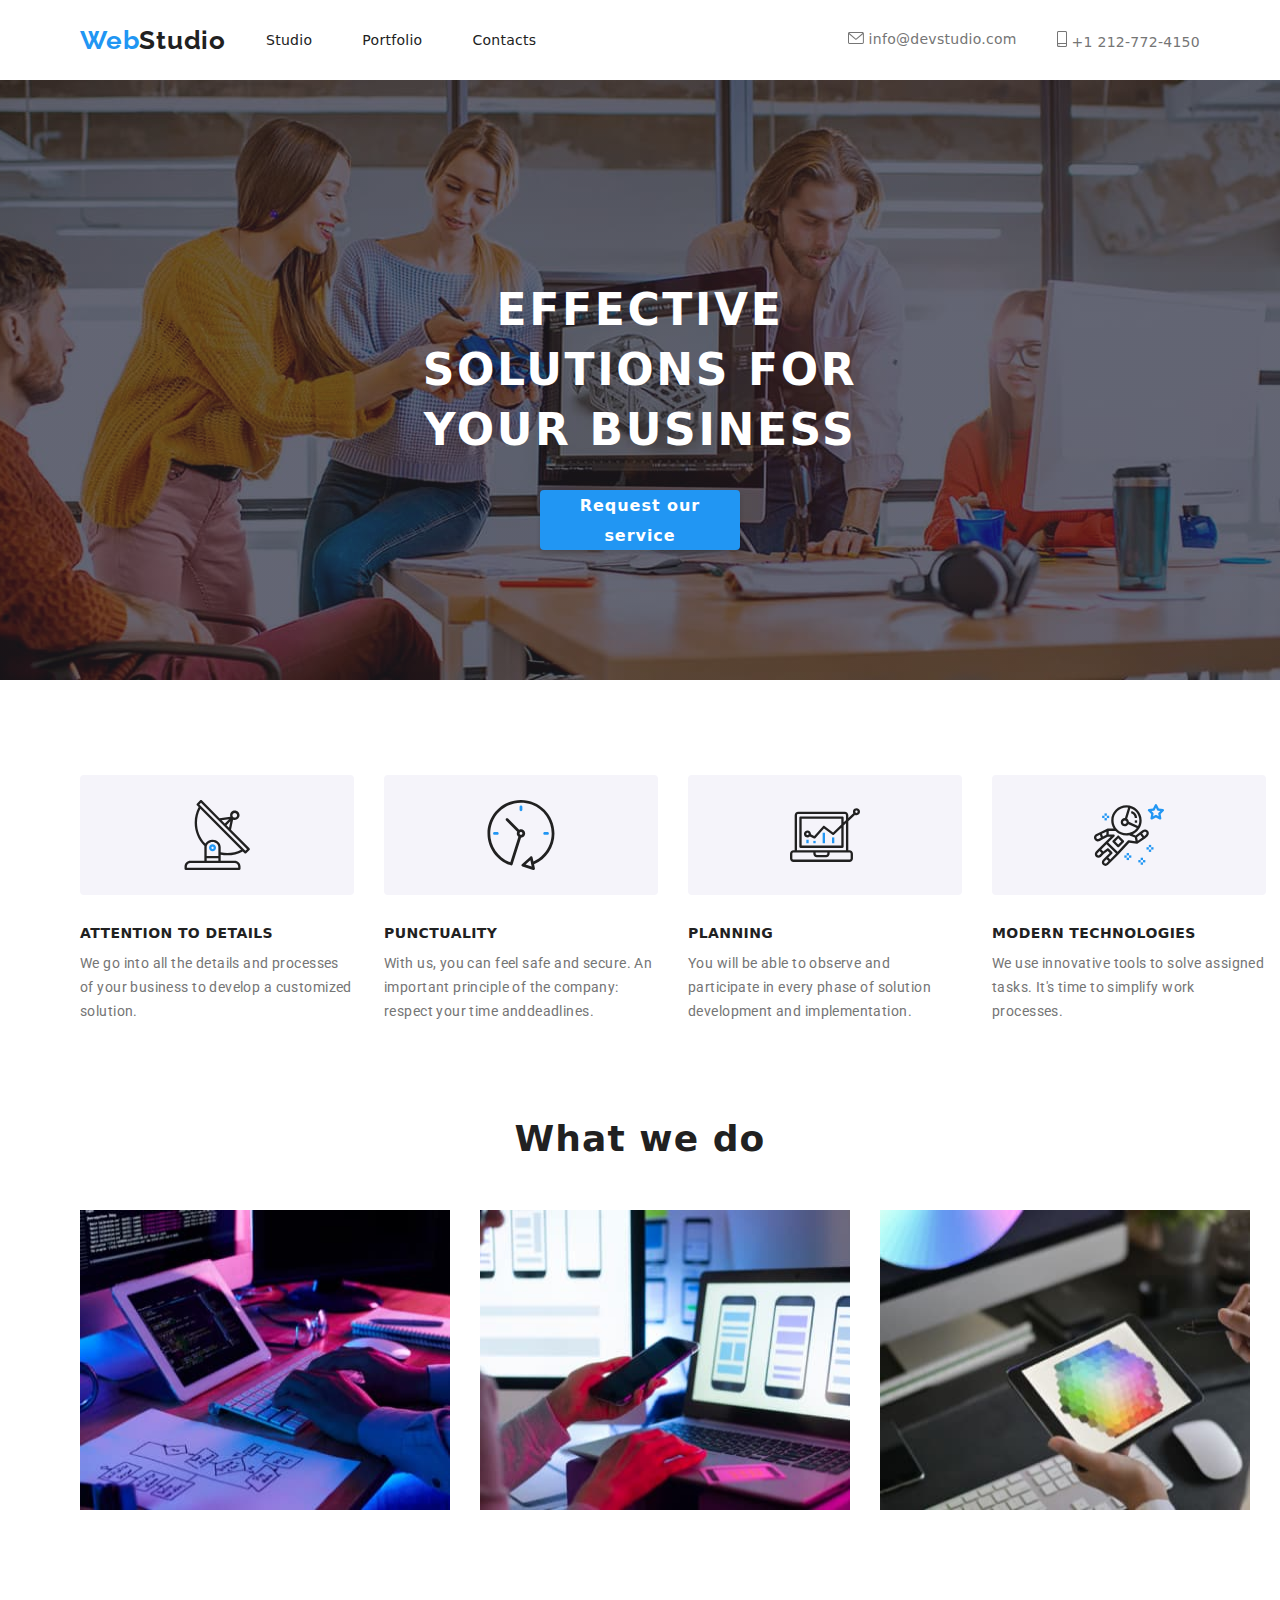
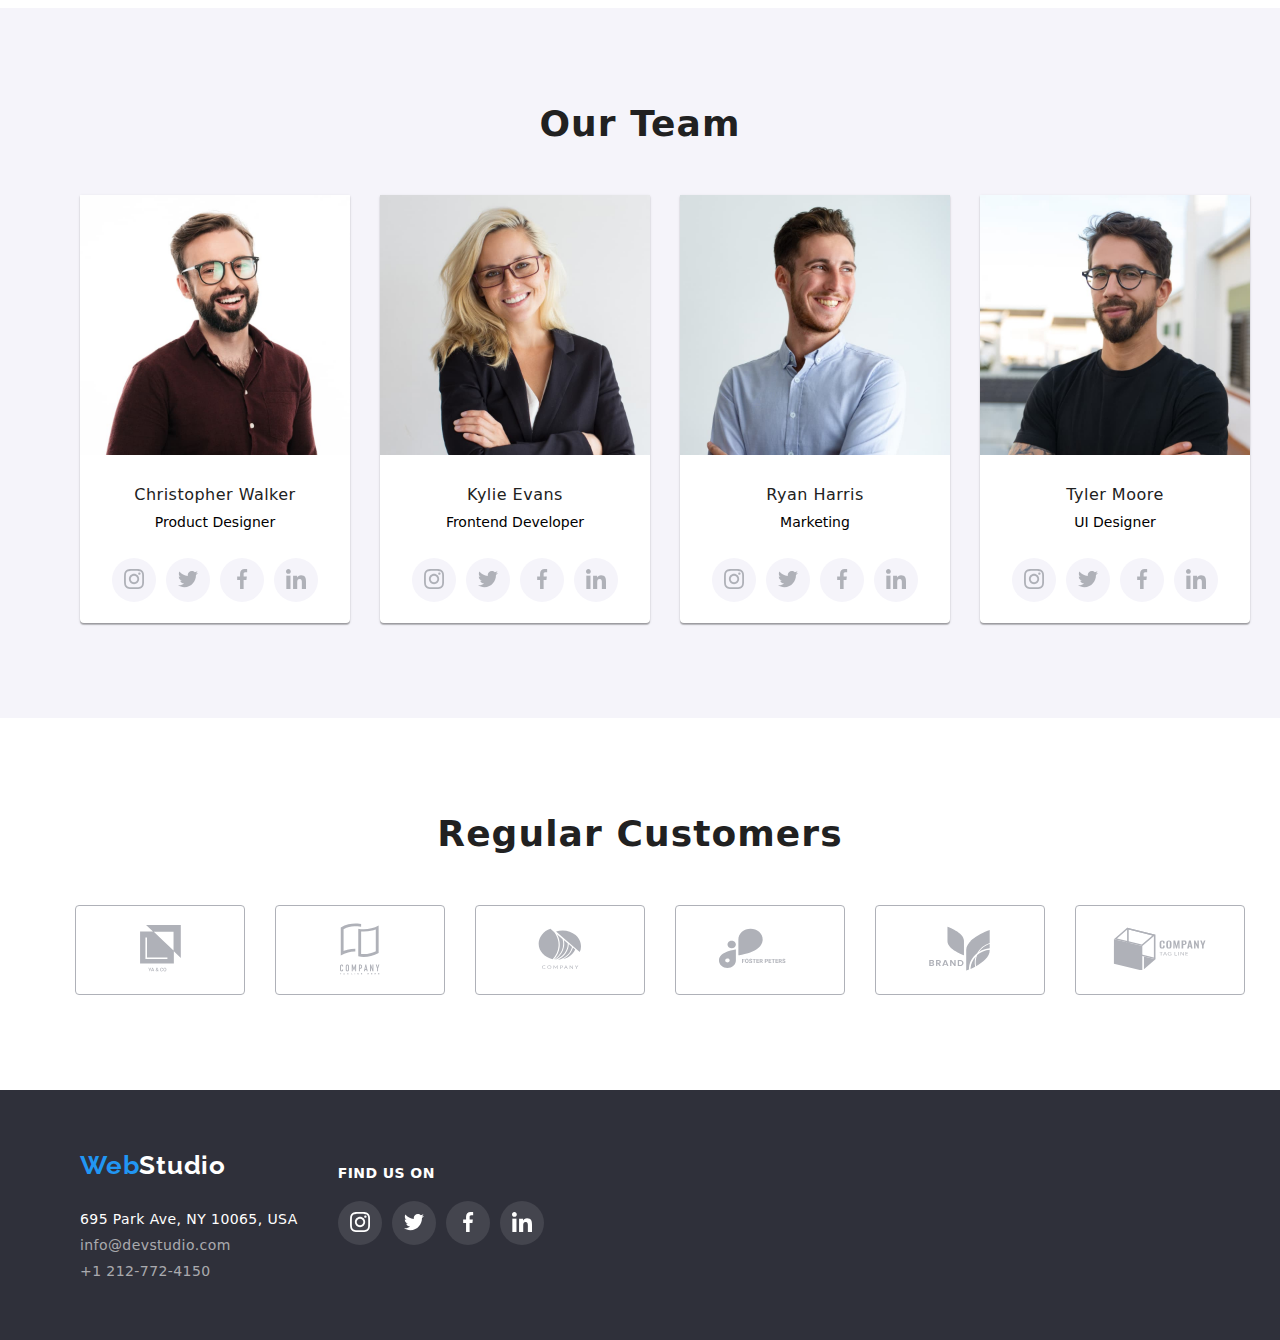
<file: index.html>
<!DOCTYPE html>
<html lang="en">

<head>
    <meta charset="UTF-8">
    <title>Studio</title>
    <link rel="preconnect" href="https://fonts.googleapis.com">
    <link rel="preconnect" href="https://fonts.gstatic.com" crossorigin>
    <link
        href="https://fonts.googleapis.com/css2?family=Raleway:wght@700&family=Roboto:wght@400;500;700;900&display=swap"
        rel="stylesheet">
    <link rel="stylesheet"
        href="https://cdnjs.cloudflare.com/ajax/libs/modern-normalize/1.0.0/modern-normalize.min.css" />
    <link rel="stylesheet" href="./css/styles.css">
</head>

<body>
    <header class="page-header container">
        <a class="logo" href="webstudio.html">Studio</a>
        <nav class="navigation">
            <ul class="navigation-list">
                <li class="nav-list-item"><a href="index.html">Studio</a></li>
                <li class="nav-list-item"><a href="portfolio.html">Portfolio</a></li>
                <li class="nav-list-item"><a href="contacts.html">Contacts</a></li>
            </ul>
        </nav>
        <ul class="contact-list">
            <li class="contact-list-item">
                <a href="mailto:info@devstudio.com"><svg width="16" height="12">
                        <use href="./images/icons.svg#icon-envelope1"></use>
                    </svg> info@devstudio.com</a>
            </li>
            <li class="contact-list-item">
                <a href="tel:+1212-772-4150"><svg width="10" height="16">
                        <use href="./images/icons.svg#icon-smartphone"></use>
                    </svg> +1 212-772-4150</a>
            </li>
        </ul>
    </header>
    <main>
        <div class="page-title">
            <div class="title-section">
                <p>EFFECTIVE SOLUTIONS FOR YOUR BUSINESS</p>
            </div>
            <button class="request-button">Request our service</button>
        </div>
    </main>
    <section class="container">
        <ul class="work-section">
            <li>
                <div class="benefit-icon"><svg width="70" height="70">
                        <use href="./images/icons.svg#icon-Group"></use>
                    </svg></div>
                <h3 class="small-title">ATTENTION TO DETAILS</h3>
                <p class="text-section">We go into all the details and processes of your business to develop a
                    customized solution.</p>
            </li>
            <li>
                <div class="benefit-icon"><svg width="70" height="70">
                        <use href="./images/icons.svg#icon-clock-1"></use>
                    </svg></div>
                <h3 class="small-title">PUNCTUALITY</h3>
                <p class="text-section">With us, you can feel safe and secure. An important principle of the company:
                    respect your time
                    anddeadlines.</p>
            </li>
            <li>
                <div class="benefit-icon"><svg width="70" height="70">
                        <use href="./images/icons.svg#icon-diagram-1"></use>
                    </svg></div>
                <h3 class="small-title">PLANNING</h3>
                <p class="text-section">You will be able to observe and participate in every phase of solution
                    development and
                    implementation.
                </p>
            </li>
            <li>
                <div class="benefit-icon"><svg width="70" height="70">
                        <use href="./images/icons.svg#icon-astronaut-1"></use>
                    </svg></div>
                <h3 class="small-title">MODERN TECHNOLOGIES</h3>
                <p class="text-section">We use innovative tools to solve assigned tasks. It's time to simplify work
                    processes.</p>
            </li>
        </ul>
    </section>
    <section class="container">
        <h2 class="pic-title">What we do</h2>
        <ul class="pic-items">
            <li><img height="300" width="370" src="images/img1.jpg" alt="Back End"></li>
            <li><img height="300" width="370" src="images/img2.jpg" alt="Front End"></li>
            <li><img height="300" width="370" src="images/img3.jpg" alt="Design"></li>
        </ul>
    </section>
    <section class="employ-section">
        <h2 class="team-title">Our Team</h2>
        <ul class="team-section container">
            <li class="member"><img height="260" width="270" src="images/img4.jpg" alt="Christopher Walker">
                <h3 class="member-name">Christopher Walker</h3>
                <p class="job">Product Designer</p>
                <div>
                    <ul class="social-list">
                        <li class="icon-list-item"><a href="#"><svg width="20" height="20">
                                    <use href="./images/icons.svg#icon-instagram-2"></use>
                                </svg></a>
                        </li>
                        <li class="icon-list-item"><a href="#"><svg width="20" height="20">
                                    <use href="./images/icons.svg#icon-twitter-1"></use>
                                </svg></a>
                        </li>
                        <li class="icon-list-item"><a href="#"><svg width="20" height="20">
                                    <use href="./images/icons.svg#icon-facebook-1"></use>
                                </svg></a>
                        </li>
                        <li class="icon-list-item"><a href="#"><svg width="20" height="20">
                                    <use href="./images/icons.svg#icon-linkedin-1"></use>
                                </svg></a>
                        </li>
                    </ul>
                </div>
            </li>
            <li class="member"><img height="260" width="270" src="images/img5.jpg" alt="Kylie Evans">
                <h3 class="member-name">Kylie Evans</h3>
                <p class="job">Frontend Developer</p>
                <div>
                    <ul class="social-list">
                        <li class="icon-list-item"><a href="#"><svg width="20" height="20">
                                    <use href="./images/icons.svg#icon-instagram-2"></use>
                                </svg></a>
                        </li>
                        <li class="icon-list-item"><a href="#"><svg width="20" height="20">
                                    <use href="./images/icons.svg#icon-twitter-1"></use>
                                </svg></a>
                        </li>
                        <li class="icon-list-item"><a href="#"><svg width="20" height="20">
                                    <use href="./images/icons.svg#icon-facebook-1"></use>
                                </svg></a>
                        </li>
                        <li class="icon-list-item"><a href="#"><svg width="20" height="20">
                                    <use href="./images/icons.svg#icon-linkedin-1"></use>
                                </svg></a>
                        </li>
                    </ul>
                </div>
            </li>
            <li class="member"><img height="260" width="270" src="images/img6.jpg" alt="Ryan Harris">
                <h3 class="member-name">Ryan Harris</h3>
                <p class="job">Marketing</p>
                <div>
                    <ul class="social-list">
                        <li class="icon-list-item"><a href="#"><svg width="20" height="20">
                                    <use href="./images/icons.svg#icon-instagram-2"></use>
                                </svg></a>
                        </li>
                        <li class="icon-list-item"><a href="#"><svg width="20" height="20">
                                    <use href="./images/icons.svg#icon-twitter-1"></use>
                                </svg></a>
                        </li>
                        <li class="icon-list-item"><a href="#"><svg width="20" height="20">
                                    <use href="./images/icons.svg#icon-facebook-1"></use>
                                </svg></a>
                        </li>
                        <li class="icon-list-item"><a href="#"><svg width="20" height="20">
                                    <use href="./images/icons.svg#icon-linkedin-1"></use>
                                </svg></a>
                        </li>
                    </ul>
                </div>
            </li>
            <li class="member"><img height="260" width="270" src="images/img7.jpg" alt="Tyler Moore">
                <h3 class="member-name">Tyler Moore</h3>
                <p class="job">UI Designer</p>
                <div>
                    <ul class="social-list">
                        <li class="icon-list-item"><a href="#"><svg width="20" height="20">
                                    <use href="./images/icons.svg#icon-instagram-2"></use>
                                </svg></a>
                        </li>
                        <li class="icon-list-item"><a href="#"><svg width="20" height="20">
                                    <use href="./images/icons.svg#icon-twitter-1"></use>
                                </svg></a>
                        </li>
                        <li class="icon-list-item"><a href="#"><svg width="20" height="20">
                                    <use href="./images/icons.svg#icon-facebook-1"></use>
                                </svg></a>
                        </li>
                        <li class="icon-list-item"><a href="#"><svg width="20" height="20">
                                    <use href="./images/icons.svg#icon-linkedin-1"></use>
                                </svg></a>
                        </li>
                    </ul>
                </div>
            </li>
        </ul>
    </section>
    <section class="costumers-section">
        <p class="costumers-title">Regular Customers</p>
        <div>
            <ul class="costumers-items">
                <li class="costumer-icon"><a href="#"><svg width="41" height="46.7">
                            <use href="./images/icons.svg#icon-Union"></use>
                        </svg></a></li>
                <li class="costumer-icon"><a href="#"><svg width="40" height="52">
                            <use href="./images/icons.svg#icon-group1"></use>
                        </svg></a></li>
                <li class="costumer-icon"><a href="#"><svg width="43.46" height="41.18">
                            <use href="./images/icons.svg#icon-Object"></use>
                        </svg></a></li>
                <li class="costumer-icon"><a href="#"><svg width="84.44" height="40.62">
                            <use href="./images/icons.svg#icon-group2"></use>
                        </svg></a></li>
                <li class="costumer-icon"><a href="#"><svg width="65.54" height="45.43">
                            <use href="./images/icons.svg#icon-group3"></use>
                        </svg></a></li>
                <li class="costumer-icon"><a href="#"><svg width="93.79" height="43.93">
                            <use href="./images/icons.svg#icon-Object1"></use>
                        </svg></a></li>
            </ul>
        </div>
    </section>
    <footer class="footer-section">
        <div class="footer-items container">
            <div class="information">
                <a class="footer-logo" href="webstudio.html">Studio</a>
                <address>
                    <ul class="adress-list">
                        <li class="adress">695 Park Ave, NY 10065, USA</li>
                        <li><a class="footer-contact-list" href="mailto:info@devstudio.com">info@devstudio.com</a></li>
                        <li><a class="footer-contact-list" href="tel:+1212-772-4150">+1 212-772-4150</a></li>
                    </ul>
                </address>
            </div>
            <div class="social-media">
                <p class="footer-title">FIND US ON</p>
                <ul class="footer-icons">
                    <li class="footer-icon"><a href="#"><svg width="20" height="20">
                                <use href="./images/icons.svg#icon-instagram-2"></use>
                            </svg></a></li>
                    <li class="footer-icon"><a href="#"><svg width="20" height="20">
                                <use href="./images/icons.svg#icon-twitter-1"></use>
                            </svg></a></li>
                    <li class="footer-icon"><a href="#"><svg width="20" height="20">
                                <use href="./images/icons.svg#icon-facebook-1"></use>
                            </svg></a></li>
                    <li class="footer-icon"><a href="#"><svg width="20" height="20">
                                <use href="./images/icons.svg#icon-linkedin-1"></use>
                            </svg></a></li>
                </ul>
            </div>
        </div>
    </footer>
</body>

</html>
</file>
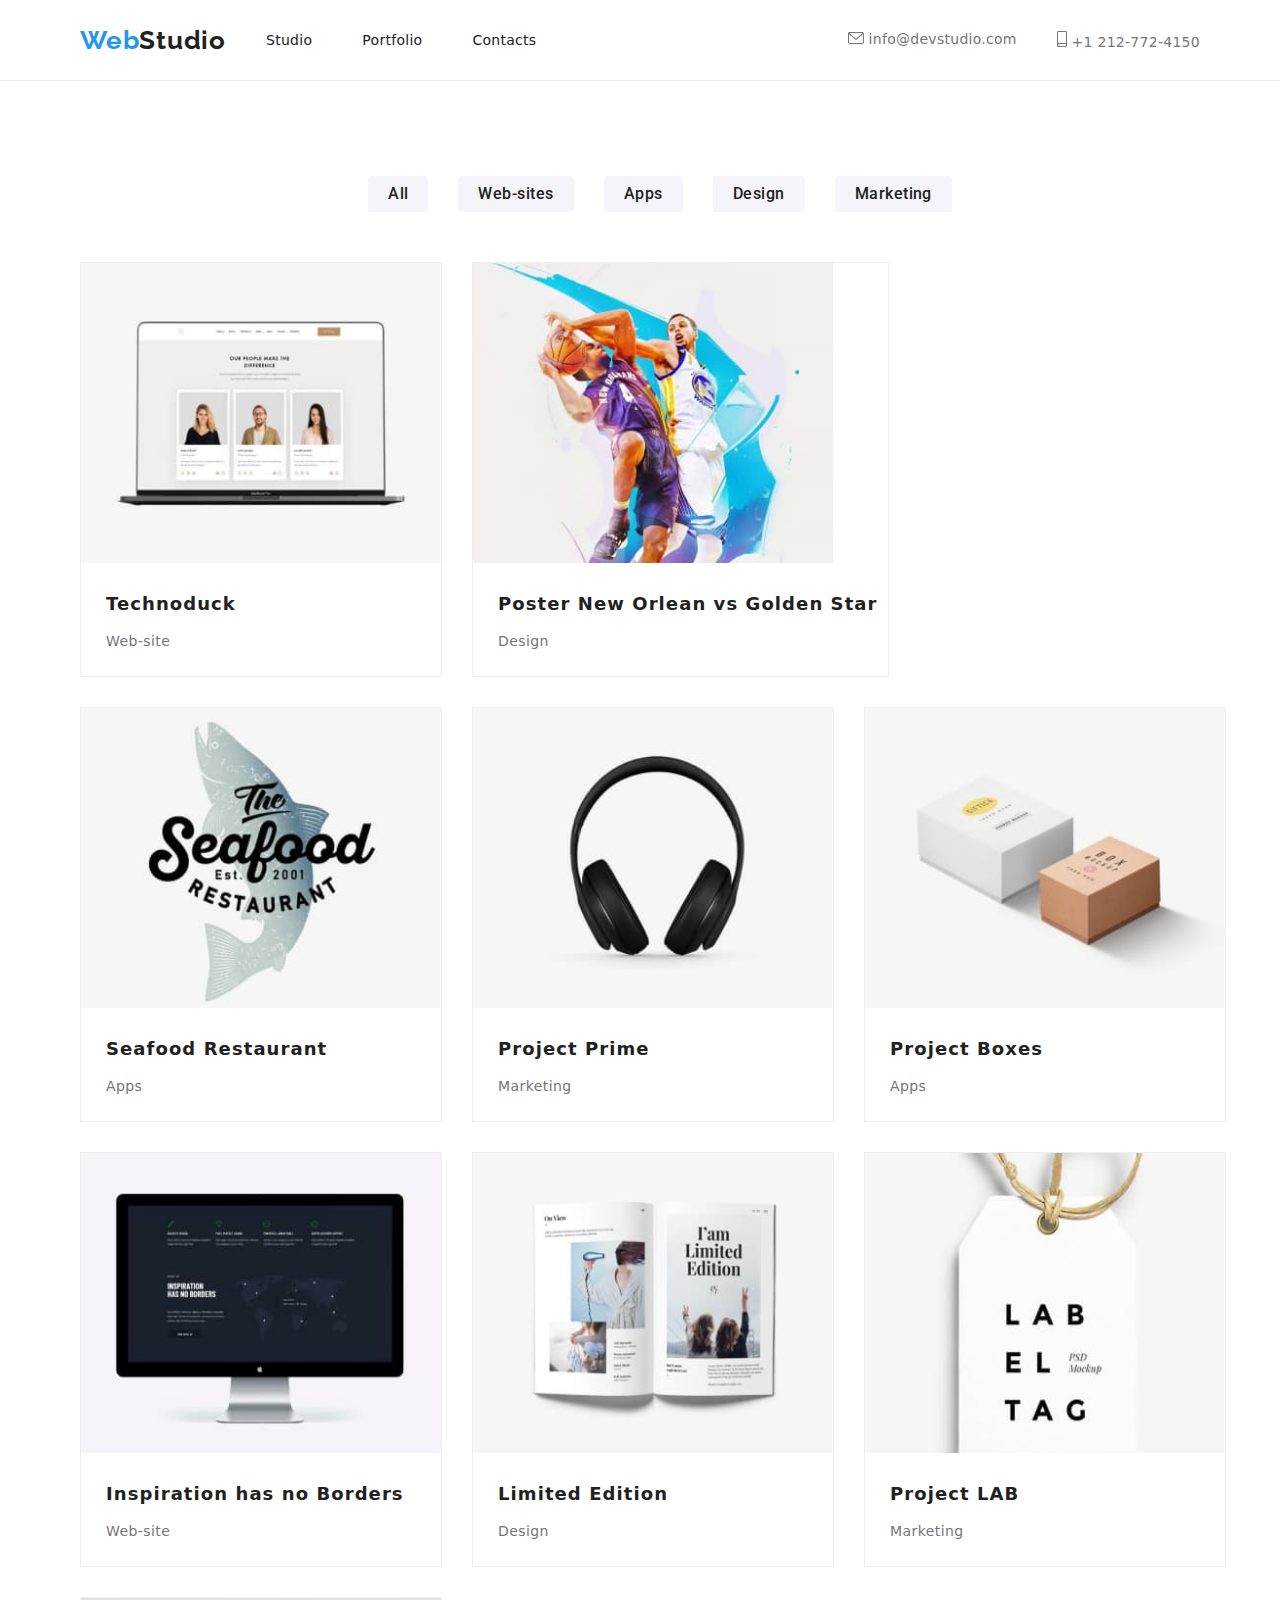
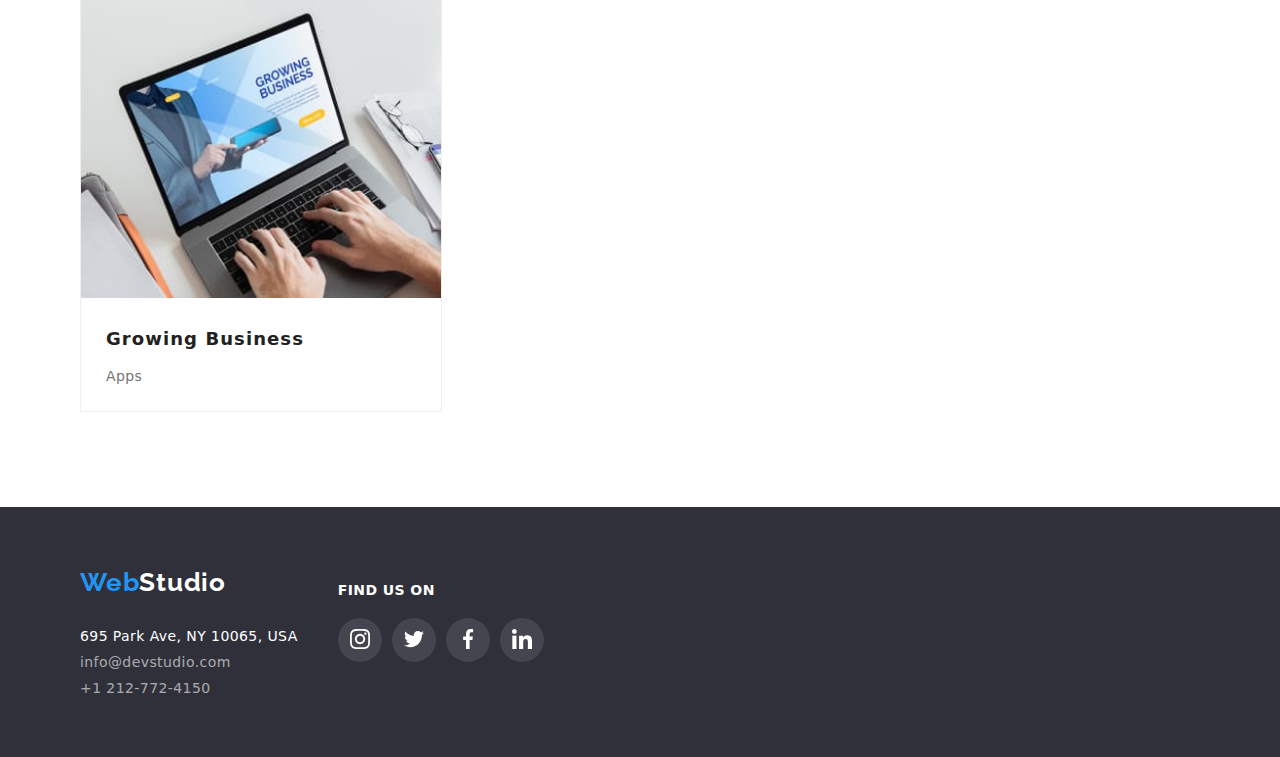
<file: portfolio.html>
<!DOCTYPE html>
<html lang="en">

<head>
    <meta charset="UTF-8">
    <title>Portfolio</title>
    <link rel="preconnect" href="https://fonts.googleapis.com">
    <link rel="preconnect" href="https://fonts.gstatic.com" crossorigin>
    <link
        href="https://fonts.googleapis.com/css2?family=Raleway:wght@700&family=Roboto:wght@400;500;700;900&display=swap"
        rel="stylesheet">
    <link rel="stylesheet"
        href="https://cdnjs.cloudflare.com/ajax/libs/modern-normalize/1.0.0/modern-normalize.min.css" />
    <link rel="stylesheet" href="./css/styles.css">
</head>

<body>
    <header class="page-header container">
        <a class="logo" href="webstudio.html">Studio</a>
        <nav class="navigation">
            <ul class="navigation-list">
                <li class="nav-list-item"><a href="index.html">Studio</a></li>
                <li class="nav-list-item"><a href="portfolio.html">Portfolio</a></li>
                <li class="nav-list-item"><a href="contacts.html">Contacts</a></li>
            </ul>
        </nav>
        <ul class="contact-list">
            <li class="contact-list-item">
                <a href="mailto:info@devstudio.com"><svg width="16" height="12">
                        <use href="./images/icons.svg#icon-envelope1"></use>
                    </svg> info@devstudio.com</a>
            </li>
            <li class="contact-list-item">
                <a href="tel:+1212-772-4150"><svg width="10" height="16">
                        <use href="./images/icons.svg#icon-smartphone"></use>
                    </svg> +1 212-772-4150</a>
            </li>
        </ul>
    </header>
    <main class="service-section">
        <section>
            <nav>
                <ul class="button-list">
                    <li><button class="button-item">All</button></li>
                    <li><button class="button-item">Web-sites</button></li>
                    <li><button class="button-item">Apps</button></li>
                    <li><button class="button-item">Design</button></li>
                    <li><button class="button-item">Marketing</button></li>
                </ul>
            </nav>
        </section>
        <section class="container">
            <ul class="all">
                <li class="all-item"><img class="image" src="images/img8.jpg" alt="Technoduck">
                    <h3 class="title">Technoduck</h3>
                    <p class="category">Web-site</p>
                </li>
                <li class="all-item"><img class="image" src="images/img9.jpg" alt="Poster New Orlean vs Golden Star">
                    <h3 class="title">Poster New Orlean vs Golden Star</h3>
                    <p class="category">Design</p>
                </li>
                <li class="all-item"><img class="image" src="images/img10.jpg" alt="Seafood Restaurant ">
                    <h3 class="title">Seafood Restaurant</h3>
                    <p class="category">Apps</p>
                </li>
                <li class="all-item"><img class="image" src="images/img11.jpg" alt="Project Prime">
                    <h3 class="title">Project Prime</h3>
                    <p class="category">Marketing</p>
                </li>
                <li class="all-item"><img class="image" src="images/img12.jpg" alt="Project Boxes">
                    <h3 class="title">Project Boxes</h3>
                    <p class="category">Apps</p>
                </li>
                <li class="all-item"><img class="image" src="images/img13.jpg" alt="Inspiration has no Borders">
                    <h3 class="title">Inspiration has no Borders</h3>
                    <p class="category">Web-site</p>
                </li>
                <li class="all-item"><img class="image" src="images/img14.jpg" alt="Limited Edition">
                    <h3 class="title">Limited Edition</h3>
                    <p class="category">Design</p>
                </li>
                <li class="all-item"><img class="image" src="images/img15.jpg" alt="Project LAB">
                    <h3 class="title">Project LAB</h3>
                    <p class="category">Marketing</p>
                </li>
                <li class="all-item"><img class="image" src="images/img16.jpg" alt="Growing Business">
                    <h3 class="title">Growing Business</h3>
                    <p class="category">Apps</p>
                </li>
            </ul>
        </section>
    </main>
    <footer class="footer-section">
        <div class="footer-items container">
            <div class="information">
                <a class="footer-logo" href="webstudio.html">Studio</a>
                <address>
                    <ul class="adress-list">
                        <li class="adress">695 Park Ave, NY 10065, USA</li>
                        <li><a class="footer-contact-list" href="mailto:info@devstudio.com">info@devstudio.com</a></li>
                        <li><a class="footer-contact-list" href="tel:+1212-772-4150">+1 212-772-4150</a></li>
                    </ul>
                </address>
            </div>
            <div class="social-media">
                <p class="footer-title">FIND US ON</p>
                <ul class="footer-icons">
                    <li class="footer-icon"><a href="#"><svg width="20" height="20">
                                <use href="./images/icons.svg#icon-instagram-2"></use>
                            </svg></a></li>
                    <li class="footer-icon"><a href="#"><svg width="20" height="20">
                                <use href="./images/icons.svg#icon-twitter-1"></use>
                            </svg></a></li>
                    <li class="footer-icon"><a href="#"><svg width="20" height="20">
                                <use href="./images/icons.svg#icon-facebook-1"></use>
                            </svg></a></li>
                    <li class="footer-icon"><a href="#"><svg width="20" height="20">
                                <use href="./images/icons.svg#icon-linkedin-1"></use>
                            </svg></a></li>
                </ul>
            </div>
        </div>
    </footer>
</body>

</html>
</file>
<file: css/styles.css>
html {
  font-family: "Roboto";
  font-style: normal;
  font-weight: 400;
  font-size: 14px;
  line-height: 16px;
}
.container {
  width: 1200px;
  margin: 0px auto;
}
/* HeaderSection */
.logo {
  font-family: "Raleway";
  font-weight: 700;
  font-size: 26px;
  line-height: 31px;
  letter-spacing: 0.03em;
  color: #212121;
  text-decoration: none;
}
.logo:hover {
  color: #2196f3;
}
.logo::before {
  content: "Web";
  color: #2196f3;
}
.navigation-list li a {
  font-weight: 500;
  letter-spacing: 0.02em;
  color: #212121;
  text-decoration: none;
}
.navigation-list li a:hover,
.navigation-list li a:focus {
  color: #2196f3;
}
.navigation-list > li {
  list-style: none;
}
.contact-list li a {
  font-weight: 500;
  letter-spacing: 0.02em;
  color: #757575;
  fill: #757575;
  text-decoration: none;
}
.contact-list > li {
  list-style: none;
}
.contact-list-item a:hover {
  fill: #2196f3;
  color: #2196f3;
}
.navigation-list {
  display: flex;
  gap: 50px;
}
.contact-list {
  display: flex;
  gap: 40px;
}
.navigation {
  flex-grow: 1;
}
.page-header {
  display: flex;
  align-items: center;
  height: 80px;
  padding: 0px 40px;
}
/* ButtonsSection */
.service-section {
  border-top: 1px solid #ececec;
  padding: 95px 0px;
}
.button-list li button {
  font-family: "Roboto";
  font-style: normal;
  font-weight: 500;
  font-size: 16px;
  line-height: 26px;
  text-align: center;
  letter-spacing: 0.03em;
  color: #212121;
  background: #f5f4fa;
  border-radius: 4px;
  border: none;
}
.button-list > li {
  list-style: none;
}
.button-list li button:hover {
  font-weight: 500;
  font-size: 16px;
  line-height: 26px;
  text-align: center;
  letter-spacing: 0.03em;
  color: #ffffff;
  background: #2196f3;
  box-shadow: 0px 3px 1px rgba(0, 0, 0, 0.1), 0px 1px 2px rgba(0, 0, 0, 0.08),
    0px 2px 2px rgba(0, 0, 0, 0.12);
  border-radius: 4px;
  cursor: pointer;
}
.button-list {
  display: flex;
  gap: 30px;
  justify-content: center;
  padding-bottom: 50px;
}
.button-item {
  padding: 5px 20px;
}
/* ImageSection */
.all {
  list-style: none;
  display: flex;
  flex-wrap: wrap;
  gap: 30px;
}
.all-item {
  border: 1px solid #eeeeee;
}
.all-item:hover {
  background: #ffffff;
  border: 1px solid #eeeeee;
  box-shadow: 0px 1px 1px rgba(0, 0, 0, 0.12), 0px 4px 4px rgba(0, 0, 0, 0.06),
    1px 4px 6px rgba(0, 0, 0, 0.16);
  cursor: pointer;
}
.all .image {
  width: 360px;
  height: 300px;
}
.all .title {
  font-weight: 700;
  font-size: 18px;
  line-height: 36px;
  letter-spacing: 0.06em;
  color: #212121;
  padding: 20px 10px 4px 25px;
}
.all .category {
  line-height: 30px;
  letter-spacing: 0.03em;
  color: #757575;
  padding: 0px 25px 20px 25px;
}
/* FooterSection */
.footer-section {
  display: flex;
}
.footer-logo {
  font-family: "Raleway";
  font-weight: 700;
  font-size: 26px;
  line-height: 31px;
  letter-spacing: 0.03em;
  color: #ffffff;
  text-decoration: none;
  padding-left: 40px;
}
.footer-logo:hover {
  color: #2196f3;
}
.footer-logo::before {
  content: "Web";
  color: #2196f3;
}
.adress {
  font-style: normal;
  letter-spacing: 0.03em;
  color: #ffffff;
}
.footer-section li {
  list-style: none;
}
.footer-contact-list {
  font-style: normal;
  letter-spacing: 0.03em;
  color: rgba(255, 255, 255, 0.6);
  text-decoration: none;
}
.footer-contact-list:hover {
  color: #2196f3;
}
.footer-section {
  background: #2f303a;
}
.footer-items {
  display: flex;
  flex-direction: row;
}
.information {
  display: flex;
  flex-direction: column;
  gap: 30px;
  padding: 60px 0px;
}
.social-media {
  display: flex;
  flex-direction: column;
  gap: 20px;
  padding: 75px 0px 95px 0px;
  flex-grow: 1;
}
.footer-title {
  font-weight: 700;
  font-size: 14px;
  line-height: 16px;
  letter-spacing: 0.03em;
  text-transform: uppercase;
  color: #ffffff;
  padding-left: 40px;
}
.footer-icons {
  display: flex;
  gap: 10px;
}
.footer-icon {
  display: flex;
  align-items: center;
  justify-content: center;
  width: 44px;
  height: 44px;
  background: rgba(255, 255, 255, 0.1);
  border-radius: 50%;
  fill: #ffffff;
}
.footer-icon:hover {
  background: #2196f3;
}
.adress-list {
  display: flex;
  flex-direction: column;
  gap: 10px;
}
/* Index Section */
/* TitleSection */
.page-title {
  background-image: linear-gradient(
      rgba(47, 48, 58, 0.4),
      rgba(47, 48, 58, 0.4)
    ),
    url(../images/img17.jpg);
  background-repeat: no-repeat;
  background-position: 50% 50%;
  display: flex;
  flex-direction: column;
  height: 600px;
  padding: 200px 350px;
  gap: 30px;
  align-items: center;
}
.title-section {
  font-weight: 900;
  font-size: 44px;
  line-height: 60px;
  text-align: center;
  letter-spacing: 0.06em;
  text-transform: uppercase;
  color: #ffffff;
}
.request-button {
  width: 200px;
  height: 60px;
  font-weight: 700;
  font-size: 16px;
  line-height: 30px;
  text-align: center;
  letter-spacing: 0.06em;
  color: #ffffff;
  background: #2196f3;
  box-shadow: 0px 4px 4px rgba(0, 0, 0, 0.15);
  border-radius: 4px;
  border: none;
}
/* WorkSection */
.work-section li {
  list-style: none;
}
.work-section {
  display: flex;
  gap: 30px;
  margin: 95px 0px;
  align-content: space-around;
}
.small-title {
  font-weight: 700;
  font-size: 14px;
  line-height: 16px;
  letter-spacing: 0.03em;
  text-transform: uppercase;
  color: #212121;
  display: flex;
  padding-top: 30px;
  padding-bottom: 10px;
}
.text-section {
  font-family: "Roboto";
  font-style: normal;
  font-weight: 400;
  font-size: 14px;
  line-height: 24px;
  letter-spacing: 0.03em;
  color: #757575;
}
.benefit-icon {
  background: #f5f4fa;
  border-radius: 4px;
  display: flex;
  justify-content: center;
  padding: 25px 102px;
}
/* PictureSection */
.pic-title {
  font-weight: 700;
  font-size: 36px;
  line-height: 42px;
  text-align: center;
  letter-spacing: 0.03em;
  color: #212121;
  display: flex;
  justify-content: center;
  padding-bottom: 50px;
}
.pic-items li {
  list-style: none;
}
.pic-items {
  display: flex;
  gap: 30px;
  padding-bottom: 95px;
}
/* EmploySection */
.employ-section {
  background: #f5f4fa;
  padding: 95px 0px;
}
.member {
  list-style: none;
  height: 428px;
  background: #ffffff;
  box-shadow: 0px 1px 3px rgba(0, 0, 0, 0.12), 0px 1px 1px rgba(0, 0, 0, 0.14),
    0px 2px 1px rgba(0, 0, 0, 0.2);
  border-radius: 0px 0px 4px 4px;
  text-align: center;
  display: flex;
  flex-direction: column;
}
.member-name {
  font-weight: 500;
  font-size: 16px;
  line-height: 19px;
  letter-spacing: 0.03em;
  color: #212121;
  padding: 30px 0px 10px 0px;
}
.ocupation {
  font-weight: 400;
  font-size: 16px;
  line-height: 19px;
  letter-spacing: 0.03em;
  color: #757575;
}
.team-section {
  display: flex;
  gap: 30px;
  width: 1200px;
  align-content: center;
}
.team-title {
  font-weight: 700;
  font-size: 36px;
  line-height: 42px;
  text-align: center;
  letter-spacing: 0.03em;
  color: #212121;
  display: flex;
  justify-content: center;
  padding-bottom: 50px;
}
.social-list li {
  list-style: none;
}
.social-list {
  display: flex;
  gap: 10px;
  padding: 28px 32px 42px 32px;
}
.icon-list-item {
  display: flex;
  width: 44px;
  height: 44px;
  justify-content: center;
  fill: #afb1b8;
  background-color: #f5f4fa;
  border-radius: 50%;
  align-items: center;
}
.icon-list-item:hover {
  fill: #ffffff;
  background: #2196f3;
}
/* CostumerSection */
.costumers-section {
  padding: 95px 0px;
}
.costumers-title {
  font-weight: 700;
  font-size: 36px;
  line-height: 42px;
  text-align: center;
  letter-spacing: 0.03em;
  color: #212121;
  display: flex;
  justify-content: center;
  padding-bottom: 50px;
}
.costumers-items {
  display: flex;
  justify-content: center;
  gap: 30px;
}
.costumers-items li {
  list-style: none;
}
.costumer-icon {
  display: flex;
  align-items: center;
  justify-content: center;
  width: 170px;
  height: 90px;
  border: 1px solid #afb1b8;
  border-radius: 4px;
  fill: #afb1b8;
}
.costumer-icon:hover {
  border: 1px solid #2196f3;
  border-radius: 4px;
  fill: #2196f3;
}

* {
  margin-block-start: 0px;
  margin-block-end: 0px;
  margin-block-start: 0px;
  margin-inline-end: 0px;
}
</file>
